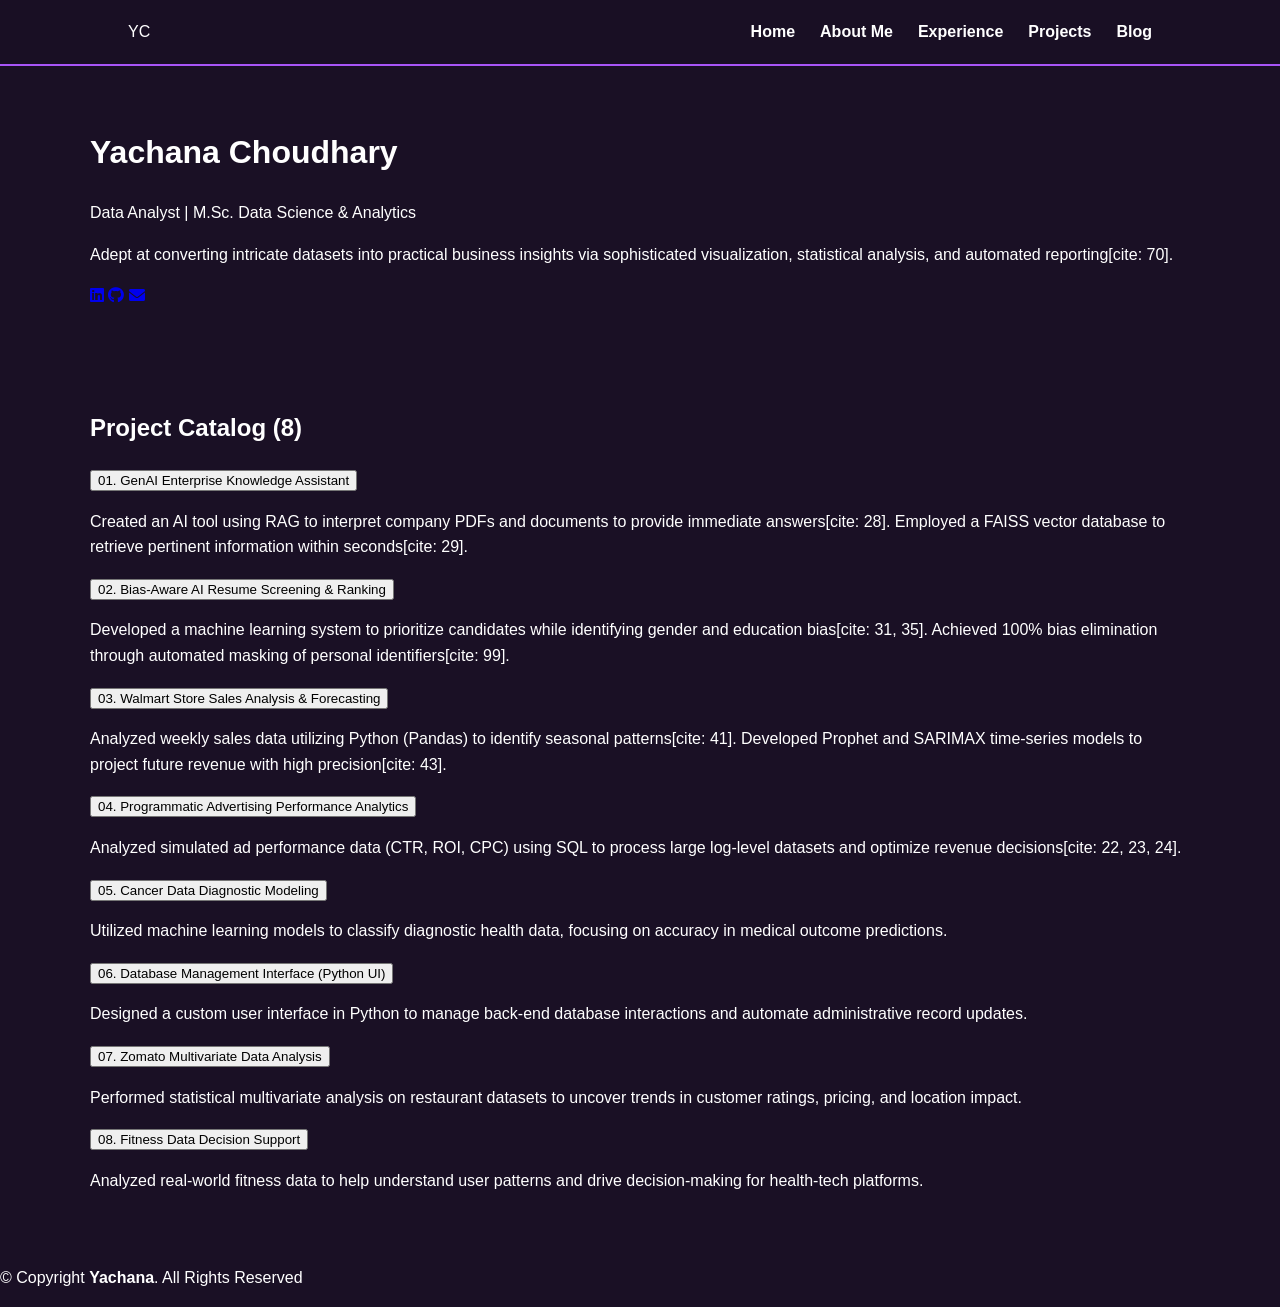
<file: index.html>
<!DOCTYPE html>
<html lang="en">
<head>
    <meta charset="UTF-8">
    <meta name="viewport" content="width=device-width, initial-scale=1.0">
    <title>Yachana Choudhary | Portfolio</title>
    <link rel="stylesheet" href="style.css">
    <link rel="stylesheet" href="https://cdnjs.cloudflare.com/ajax/libs/font-awesome/6.0.0/css/all.min.css">
</head>
<body>

    <nav class="nav-container">
        <div class="logo">YC</div>
        <ul>
            <li><a href="index.html">Home</a></li>
            <li><a href="about.html">About Me</a></li>
            <li><a href="experience.html">Experience</a></li>
            <li><a href="projects.html">Projects</a></li>
            <li><a href="blog.html">Blog</a></li>
        </ul>
    </nav>

    <header class="hero-section">
        <div class="container">
            <h1>Yachana Choudhary</h1>
            <p class="tagline">Data Analyst | M.Sc. Data Science & Analytics</p>
            <p class="description">
                Adept at converting intricate datasets into practical business insights via sophisticated visualization, 
                statistical analysis, and automated reporting[cite: 70].
            </p>
            <div class="social-links">
                <a href="#"><i class="fab fa-linkedin"></i></a>
                <a href="#"><i class="fab fa-github"></i></a>
                <a href="mailto:yachanachoudhary8@gmail.com"><i class="fas fa-envelope"></i></a>
            </div>
        </div>
    </header>

    <section id="portfolio" class="container">
        <h2 class="section-title">Project Catalog (8)</h2>

        <button class="accordion">01. GenAI Enterprise Knowledge Assistant</button>
        <div class="panel">
            <div class="panel-content">
                <p>Created an AI tool using RAG to interpret company PDFs and documents to provide immediate answers[cite: 28]. 
                Employed a FAISS vector database to retrieve pertinent information within seconds[cite: 29].</p>
            </div>
        </div>

        <button class="accordion">02. Bias-Aware AI Resume Screening & Ranking</button>
        <div class="panel">
            <div class="panel-content">
                <p>Developed a machine learning system to prioritize candidates while identifying gender and education bias[cite: 31, 35]. 
                Achieved 100% bias elimination through automated masking of personal identifiers[cite: 99].</p>
            </div>
        </div>

        <button class="accordion">03. Walmart Store Sales Analysis & Forecasting</button>
        <div class="panel">
            <div class="panel-content">
                <p>Analyzed weekly sales data utilizing Python (Pandas) to identify seasonal patterns[cite: 41]. 
                Developed Prophet and SARIMAX time-series models to project future revenue with high precision[cite: 43].</p>
            </div>
        </div>

        <button class="accordion">04. Programmatic Advertising Performance Analytics</button>
        <div class="panel">
            <div class="panel-content">
                <p>Analyzed simulated ad performance data (CTR, ROI, CPC) using SQL to process large log-level datasets and optimize revenue decisions[cite: 22, 23, 24].</p>
            </div>
        </div>

        <button class="accordion">05. Cancer Data Diagnostic Modeling</button>
        <div class="panel">
            <div class="panel-content">
                <p>Utilized machine learning models to classify diagnostic health data, focusing on accuracy in medical outcome predictions.</p>
            </div>
        </div>

        <button class="accordion">06. Database Management Interface (Python UI)</button>
        <div class="panel">
            <div class="panel-content">
                <p>Designed a custom user interface in Python to manage back-end database interactions and automate administrative record updates.</p>
            </div>
        </div>

        <button class="accordion">07. Zomato Multivariate Data Analysis</button>
        <div class="panel">
            <div class="panel-content">
                <p>Performed statistical multivariate analysis on restaurant datasets to uncover trends in customer ratings, pricing, and location impact.</p>
            </div>
        </div>

        <button class="accordion">08. Fitness Data Decision Support</button>
        <div class="panel">
            <div class="panel-content">
                <p>Analyzed real-world fitness data to help understand user patterns and drive decision-making for health-tech platforms.</p>
            </div>
        </div>
    </section>

    <footer class="footer-purple">
        <p>© Copyright <strong>Yachana</strong>. All Rights Reserved</p>
    </footer>

    <script>
        var acc = document.getElementsByClassName("accordion");
        for (var i = 0; i < acc.length; i++) {
            acc[i].addEventListener("click", function() {
                this.classList.toggle("active");
                var panel = this.nextElementSibling;
                if (panel.style.maxHeight) {
                    panel.style.maxHeight = null;
                } else {
                    panel.style.maxHeight = panel.scrollHeight + "px";
                } 
            });
        }
    </script>

</body>
</html>
</file>
<file: style.css>
:root {
    --bg-purple: #1a1025; /* Deep Purple Background */
    --header-purple: #4b0082; /* Header Banner Purple */
    --accent: #a855f7; /* Vibrant Purple Accent */
    --text-white: #ffffff;
    --text-dim: #d1d5db;
}

body {
    background-color: var(--bg-purple);
    color: var(--text-white);
    font-family: 'Inter', sans-serif;
    margin: 0;
    line-height: 1.6;
}

/* Navigation Menu */
.nav-container {
    display: flex;
    justify-content: space-between;
    padding: 1.2rem 10%;
    background: rgba(26, 16, 37, 0.98);
    border-bottom: 2px solid var(--accent);
    position: sticky;
    top: 0;
    z-index: 1000;
}

.nav-container ul { display: flex; list-style: none; gap: 25px; margin: 0; }
.nav-container a { color: var(--text-white); text-decoration: none; font-weight: 600; }
.nav-container a:hover { color: var(--accent); }

/* Header Banner */
.header-purple {
    background-color: var(--header-purple);
    height: 200px;
    display: flex;
    align-items: center;
    justify-content: center;
    text-align: center;
}

/* Containers & Grid */
.container { max-width: 1100px; margin: auto; padding: 40px 20px; }

.breadcrumb {
    background: rgba(255, 255, 255, 0.05);
    padding: 10px 10%;
    font-size: 0.85rem;
    color: var(--text-dim);
}

/* Project Cards */
.project-grid {
    display: grid;
    grid-template-columns: repeat(auto-fit, minmax(300px, 1fr));
    gap: 20px;
}

.project-card {
    background: var(--text-white);
    color: #333;
    border-radius: 10px;
    overflow: hidden;
    text-align: center;
    padding-bottom: 15px;
}

.card-tag {
    background: var(--accent);
    color: white;
    font-size: 0.7rem;
    padding: 4px 12px;
    border-radius: 15px;
    display: inline-block;
    margin-top: -10px;
    position: relative;
}
</file>
